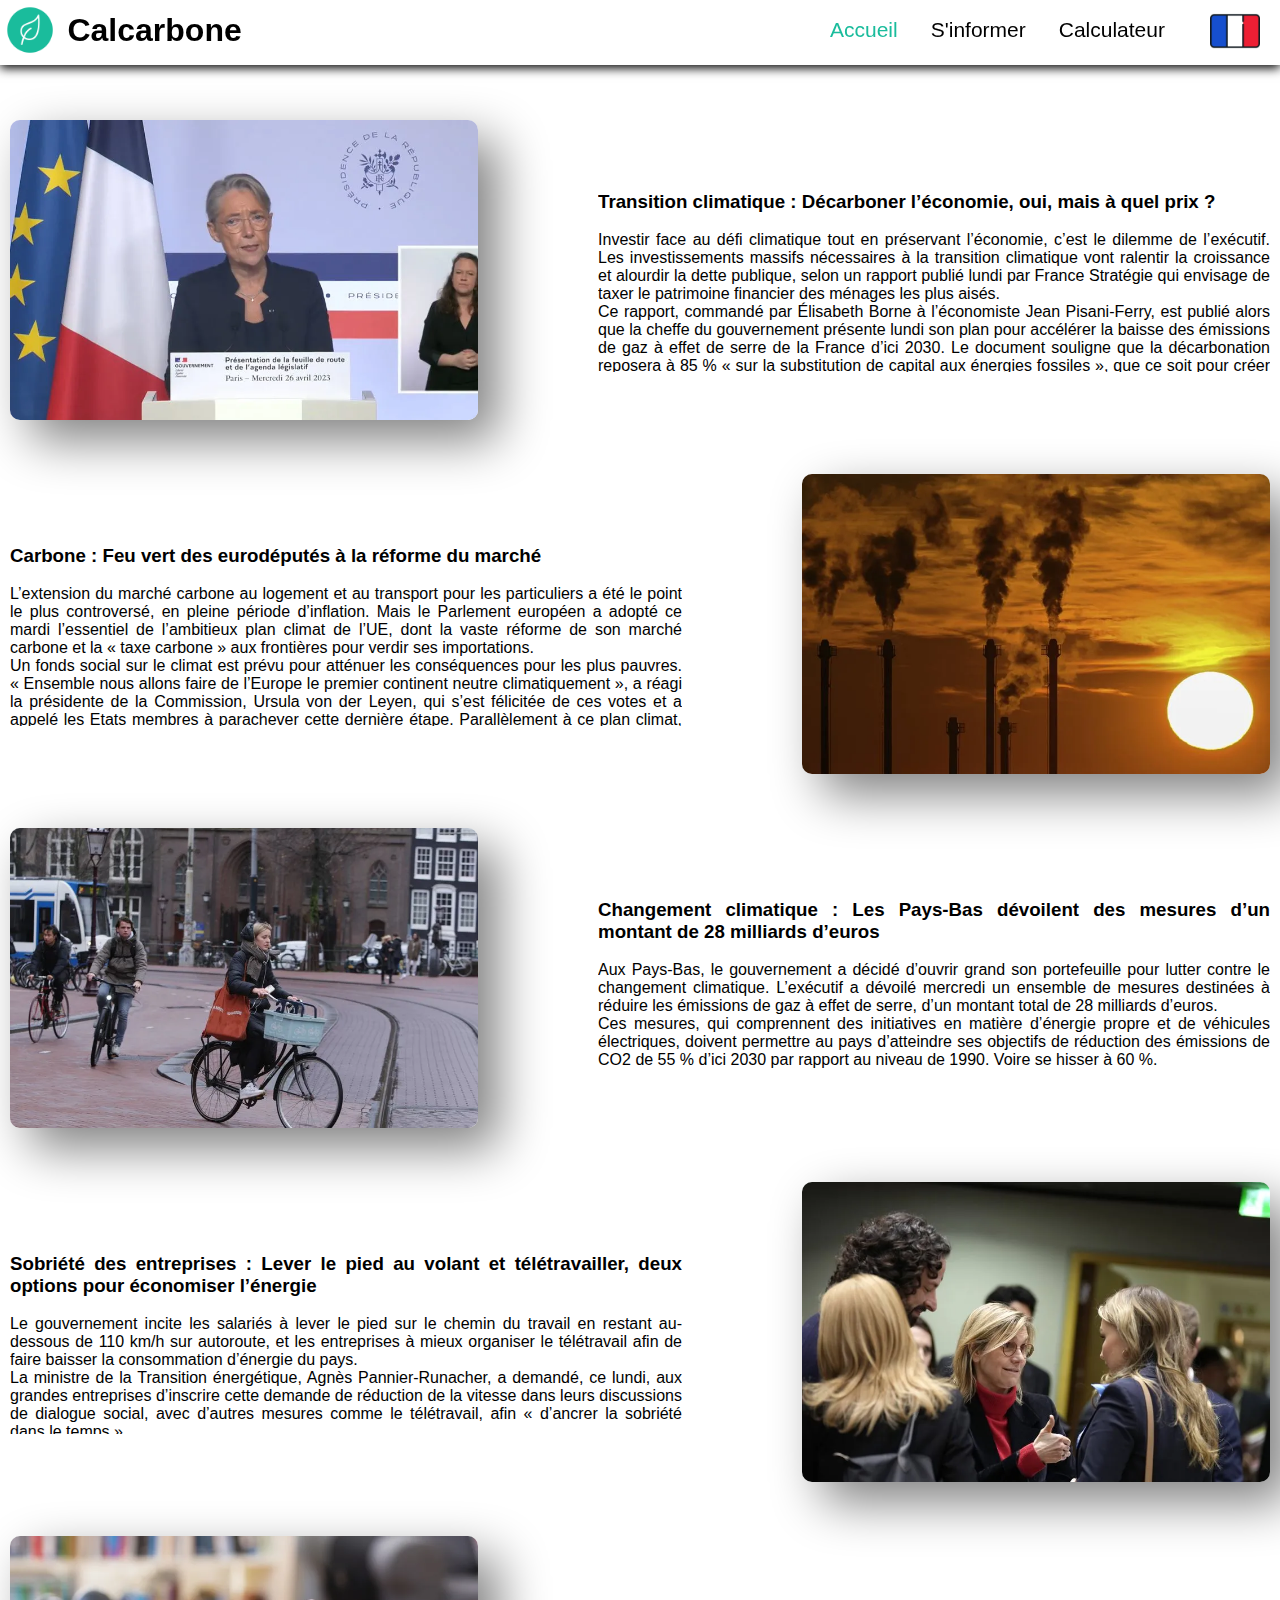
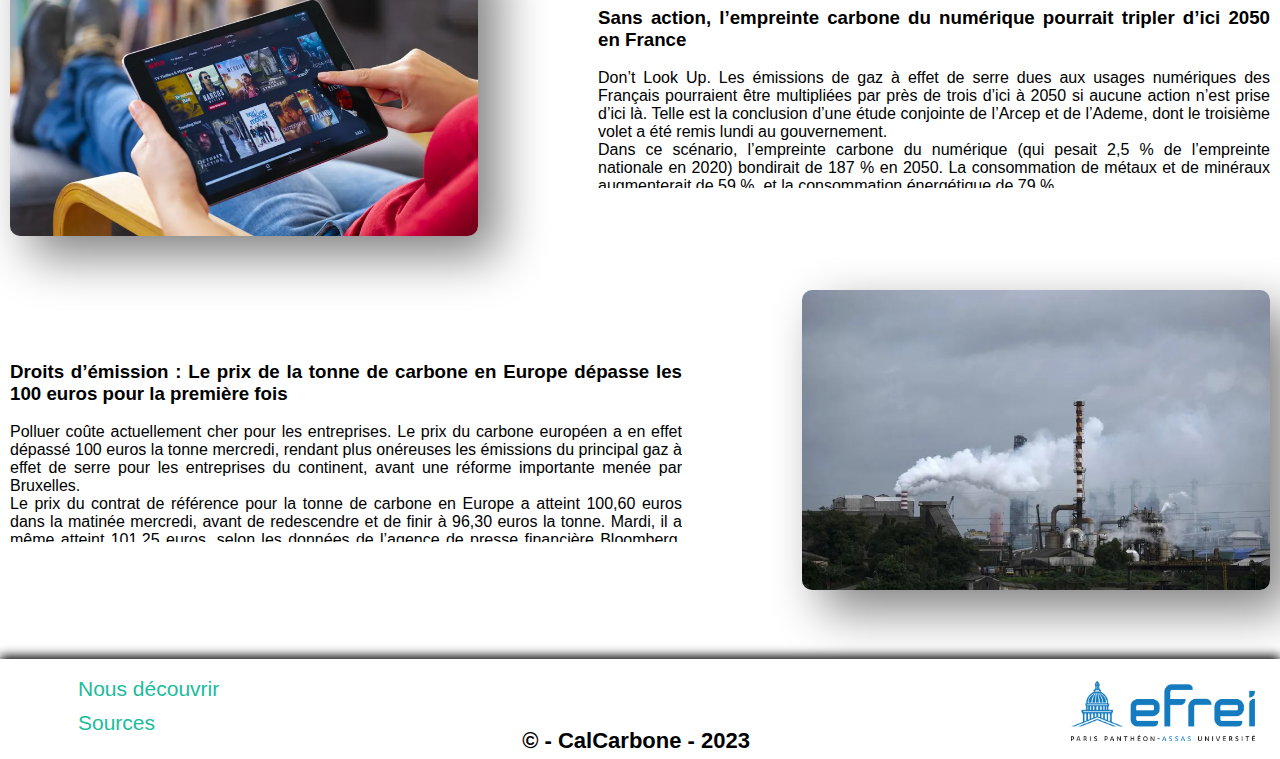
<file: index.html>
<!DOCTYPE html>
<html lang="fr">
<head>
    <meta charset="UTF-8">
    <title>Index - redirection</title>
    <script>
        document.location.href="HTML/accueil.html"
    </script>
</head>
<body>
</body>
</html>
</file>
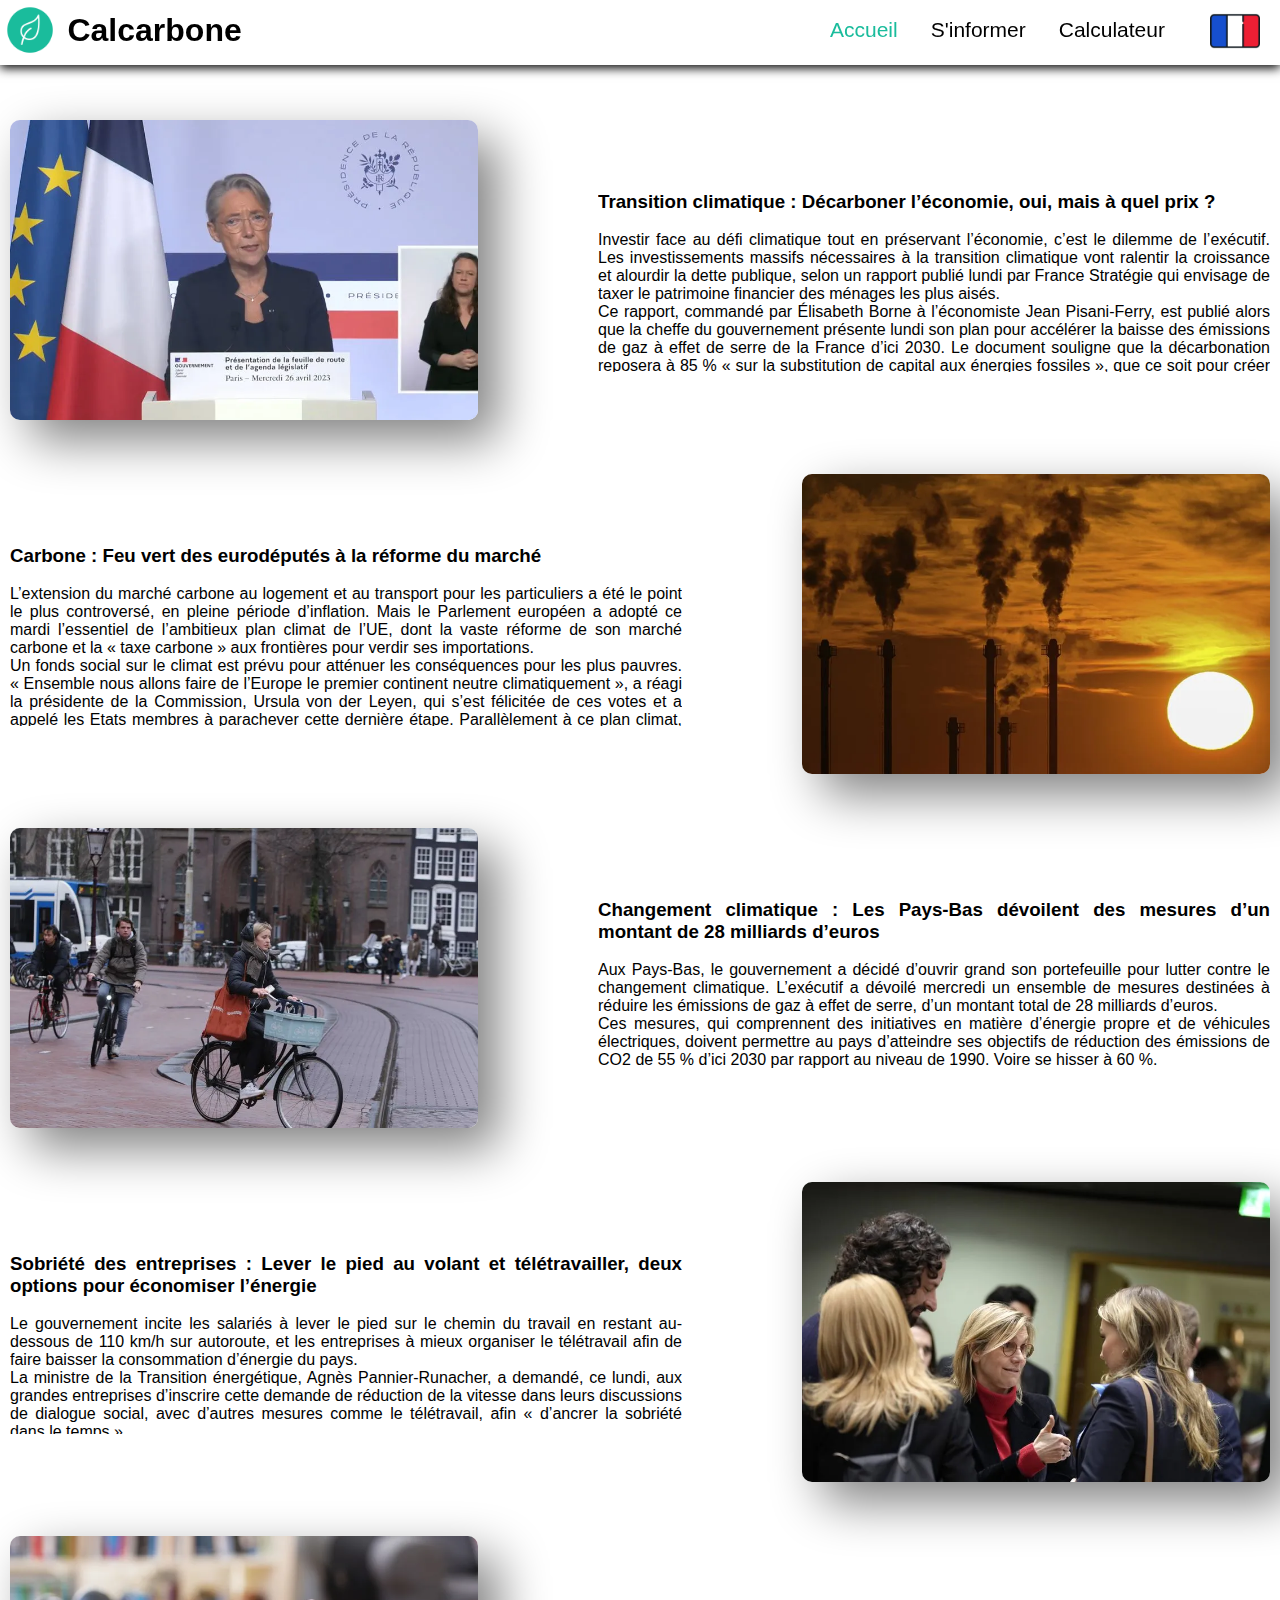
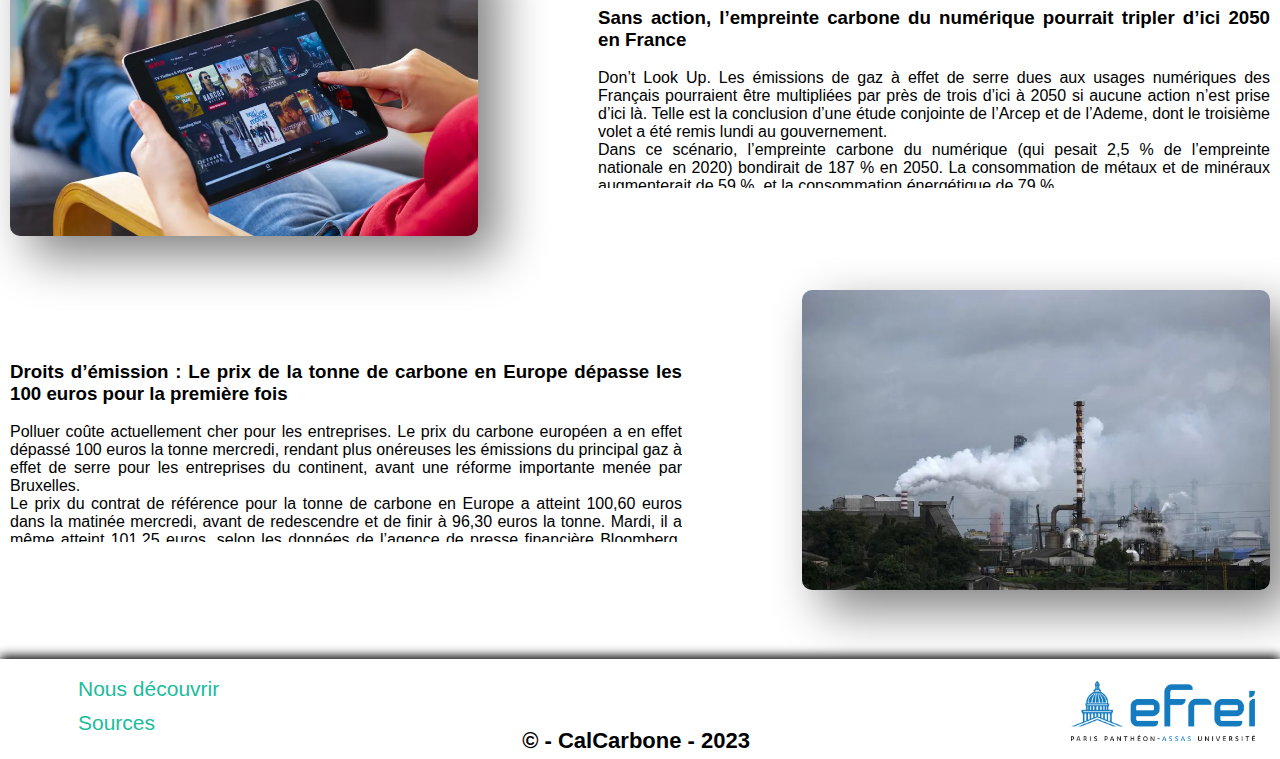
<file: HTML/accueil.html>
<!DOCTYPE html>
<html lang="fr">
<head>
    <meta charset="UTF-8">
    <meta name="viewport" content="width=device-width, initial-scale=1.0">
    <link rel="stylesheet" href="../CSS/style.css">
    <link href="https://fonts.cdnfonts.com/css/itim" rel="stylesheet">
    <title>Calcarbone - Accueil</title>
</head>
<body>
    <header>
        <div id="Logo-Comp">
            <img src="../Sources/Logos/feuille_logo.png" width="50" height="50" alt="">
            <h1 class="Logo">Calcarbone</h1>
        </div>
        <div id="Menu_langue">
            <nav class="navi_haut">
            <ul>
                <li><a href="./accueil.html" id="EnCours">Accueil</a></li>
                <li><a href="./informations.html">S'informer</a></li>
                <li><a href="./calculateur.html">Calculateur</a></li>
            </ul>
            </nav>
            <div class="Phone-Menu">
                <select name="navMenu" id="navMenu">
                    <option value="accueil" onclick="window.location.href='./accueil.html'">Accueil</option>
                    <option value="accueil" onclick="window.location.href='./informations.html'">S'informer</option>
                    <option selected="selected" value="accueil" onclick="window.location.href='./calculateur.html'">Calculateur</option>
                </select>
            </div>
            <img class="langue" src="../Sources/Logos/france.png"  alt="Langage">
        </div>
    </header>
    <section class="sectionNews">
        <a href="https://www.20minutes.fr/planete/4037863-20230522-transition-climatique-decarboner-economie-oui-prix">
            <img src="../Sources/Articles/IMG_Act1.png" alt="Actualité 1">
        </a>
        <div class="text-left">
            <h3>Transition climatique : Décarboner l’économie, oui, mais à quel prix ?</h3>
            <p> Investir face au défi climatique tout en préservant l’économie, c’est le dilemme de l’exécutif. Les investissements massifs nécessaires à la transition climatique vont ralentir la croissance et alourdir la dette publique, selon un rapport publié lundi par France Stratégie qui envisage de taxer le patrimoine financier des ménages les plus aisés.<br>
                Ce rapport, commandé par Élisabeth Borne à l’économiste Jean Pisani-Ferry, est publié alors que la cheffe du gouvernement présente lundi son plan pour accélérer la baisse des émissions de gaz à effet de serre de la France d’ici 2030. Le document souligne que la décarbonation reposera à 85 % « sur la substitution de capital aux énergies fossiles », que ce soit pour créer des réseaux de bornes de recharge, isoler les bâtiments ou construire de nouvelles centrales nucléaires, et seulement à environ 15 % sur des efforts de sobriété, comme baisser la température des pièces chauffées ou se déplacer moins.</p>
        </div>
    </section>
    <section class="sectionNews">
        <div class="text-right">
            <h3>Carbone : Feu vert des eurodéputés à la réforme du marché</h3>
            <p> L’extension du marché carbone au logement et au transport pour les particuliers a été le point le plus controversé, en pleine période d’inflation. Mais le Parlement européen a adopté ce mardi l’essentiel de l’ambitieux plan climat de l’UE, dont la vaste réforme de son marché carbone et la « taxe carbone » aux frontières pour verdir ses importations.<br>
                Un fonds social sur le climat est prévu pour atténuer les conséquences pour les plus pauvres. « Ensemble nous allons faire de l’Europe le premier continent neutre climatiquement », a réagi la présidente de la Commission, Ursula von der Leyen, qui s’est félicitée de ces votes et a appelé les Etats membres à parachever cette dernière étape. Parallèlement à ce plan climat, les Vingt-Sept préparent des législations pour doper la compétitivité de leurs industries vertes face au plan américain de subventions massives et aux investissements colossaux de la Chine dans le secteur.
            </p>
        </div>
        <a href="https://www.20minutes.fr/planete/4033201-20230418-climat-feu-vert-eurodeputes-reforme-marche-carbone">
            <img src="../Sources/Articles/IMG_Act2.png" alt="Actualité 2">
        </a>
    </section>
    <section class="sectionNews">
        <a href="https://www.20minutes.fr/planete/4037863-20230522-transition-climatique-decarboner-economie-oui-prix">
            <img src="../Sources/Articles/IMG_Act3.png" alt="Actualité 3">
        </a>
        <div class="text-left">
            <h3>Changement climatique : Les Pays-Bas dévoilent des mesures d’un montant de 28 milliards d’euros</h3>
            <p>
                Aux Pays-Bas, le gouvernement a décidé d’ouvrir grand son portefeuille pour lutter contre le changement climatique. L’exécutif a dévoilé mercredi un ensemble de mesures destinées à réduire les émissions de gaz à effet de serre, d’un montant total de 28 milliards d’euros.<br>
                Ces mesures, qui comprennent des initiatives en matière d’énergie propre et de véhicules électriques, doivent permettre au pays d’atteindre ses objectifs de réduction des émissions de CO2 de 55 % d’ici 2030 par rapport au niveau de 1990. Voire se hisser à 60 %.
            </p>
        </div>
    </section>
    <section class="sectionNews">
        <div class="text-right">
            <h3>Sobriété des entreprises : Lever le pied au volant et télétravailler, deux options pour économiser l’énergie</h3>
            <p>
                Le gouvernement incite les salariés à lever le pied sur le chemin du travail en restant au-dessous de 110 km/h sur autoroute, et les entreprises à mieux organiser le télétravail afin de faire baisser la consommation d’énergie du pays.<br>
                La ministre de la Transition énergétique, Agnès Pannier-Runacher, a demandé, ce lundi, aux grandes entreprises d’inscrire cette demande de réduction de la vitesse dans leurs discussions de dialogue social, avec d’autres mesures comme le télétravail, afin « d’ancrer la sobriété dans le temps ».
            </p>
        </div>
        <a href="https://www.20minutes.fr/planete/4030942-20230403-sobriete-entreprises-lever-pied-volant-teletravailler-deux-options-economiser-energie">
            <img src="../Sources/Articles/IMG_Act4.png" alt="Actualité 4">
        </a>
    </section>
    <section class="sectionNews">
        <a href="https://www.20minutes.fr/planete/environnement/4026677-20230306-action-empreinte-carbone-numerique-pourrait-tripler-2050-france">
            <img src="../Sources/Articles/IMG_Act5.png" alt="Actualité 5">
        </a>
        <div class="text-left">
            <h3>Sans action, l’empreinte carbone du numérique pourrait tripler d’ici 2050 en France</h3>
            <p>
                Don’t Look Up. Les émissions de gaz à effet de serre dues aux usages numériques des Français pourraient être multipliées par près de trois d’ici à 2050 si aucune action n’est prise d’ici là. Telle est la conclusion d’une étude conjointe de l’Arcep et de l’Ademe, dont le troisième volet a été remis lundi au gouvernement.<br>
                Dans ce scénario, l’empreinte carbone du numérique (qui pesait 2,5 % de l’empreinte nationale en 2020) bondirait de 187 % en 2050. La consommation de métaux et de minéraux augmenterait de 59 %, et la consommation énergétique de 79 %.<br>
                La croissance attendue des usages demanderait aussi la création de nouveaux centres de données qui représenteraient à cette échéance 22 % des émissions.
            </p>
        </div>
        
    </section>
    <section class="sectionNews">
        <div class="text-right">
            <h3>Droits d’émission : Le prix de la tonne de carbone en Europe dépasse les 100 euros pour la première fois</h3>
            <p> 
                Polluer coûte actuellement cher pour les entreprises. Le prix du carbone européen a en effet dépassé 100 euros la tonne mercredi, rendant plus onéreuses les émissions du principal gaz à effet de serre pour les entreprises du continent, avant une réforme importante menée par Bruxelles.<br>
                Le prix du contrat de référence pour la tonne de carbone en Europe a atteint 100,60 euros dans la matinée mercredi, avant de redescendre et de finir à 96,30 euros la tonne. Mardi, il a même atteint 101,25 euros, selon les données de l’agence de presse financière Bloomberg. C’est la première fois que ce contrat de référence, équivalant à un droit à polluer pour les entreprises en Europe, dépasse les 100 euros depuis la création du marché en 2005.
            </p>
        </div>
        <a href="">
            <img src="../Sources/Articles/IMG_Act6.png" alt="Actualité 6">
        </a>
    </section>
    <footer>
        <nav class="navi_bas">
            <ul>
                <li><a href="./nousDécouvrir.html">Nous découvrir</a></li>
                <li><a href="./sources.html">Sources</a></li>
            </ul>
        </nav>
        <div class="copyright">
            <p>© - CalCarbone - 2023</p>
        </div>
        <img class="logo_efrei" src="../Sources/Logos/Logo_Efrei.png" alt="Efrei Paris">
    </footer>
</body>
</html>
</file>
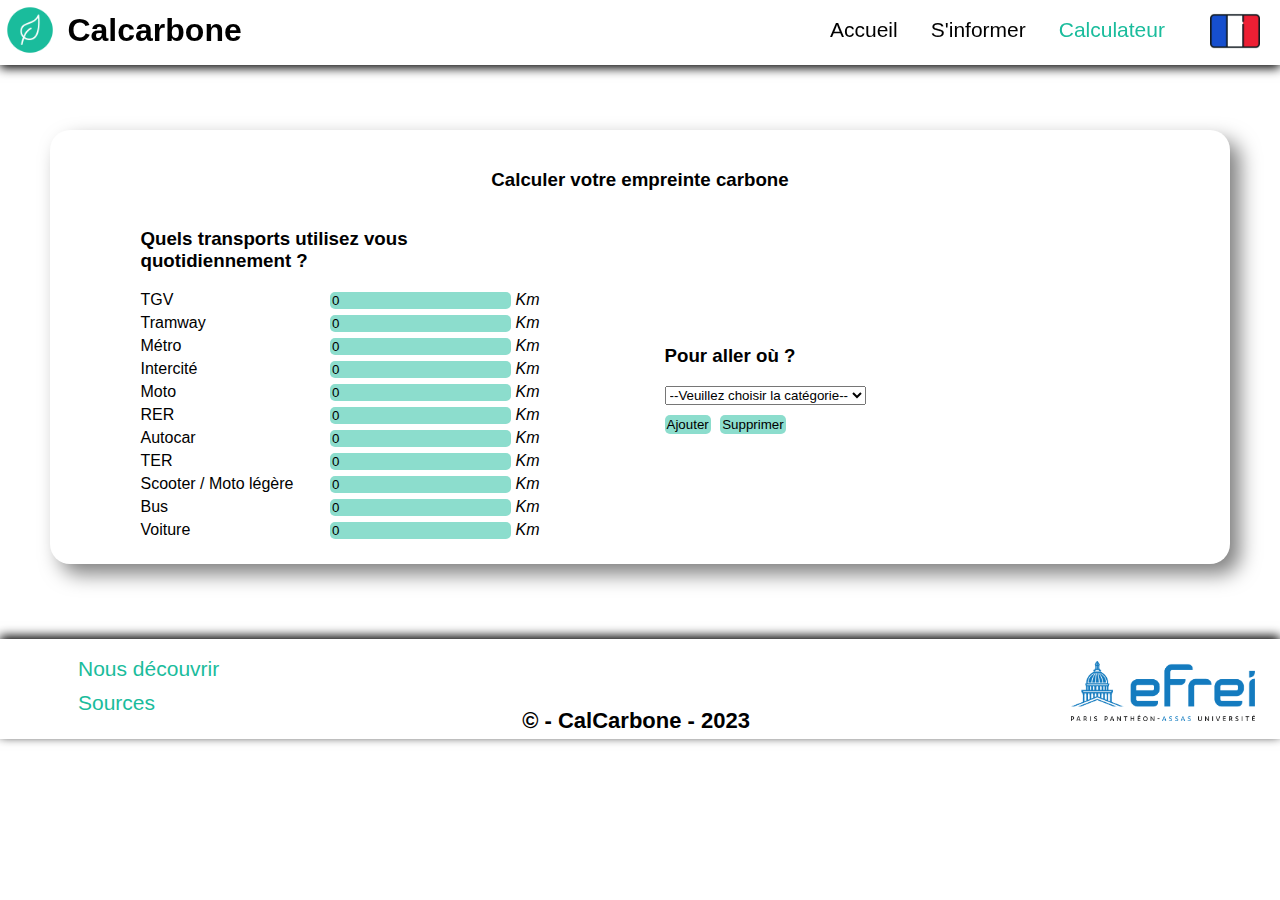
<file: HTML/calculateur.html>
<!DOCTYPE html>
<html lang="fr">
<head>
    <meta charset="UTF-8">
    <meta name="viewport" content="width=device-width, initial-scale=1.0">
    <link rel="stylesheet" href="../CSS/style.css">
    <link href="https://fonts.cdnfonts.com/css/itim" rel="stylesheet">
    <title>CalCarbone - Calculateur</title>
    <script src="../JS/script.js"></script>
</head>
<body>
    <header>
        <div id="Logo-Comp">
            <img src="../Sources/Logos/feuille_logo.png" width="50" height="50" alt="">
            <h1 class="Logo">Calcarbone</h1>
        </div>
        <div id="Menu_langue">
            <nav class="navi_haut">
            <ul>
                <li><a href="./accueil.html">Accueil</a></li>
                <li><a href="./informations.html">S'informer</a></li>
                <li><a href="./calculateur.html" id="EnCours">Calculateur</a></li>
            </ul>
            </nav>
            <div class="Phone-Menu">
                <select name="navMenu" id="navMenu">
                    <option value="accueil" onclick="window.location.href='./accueil.html'">Accueil</option>
                    <option value="accueil" onclick="window.location.href='./informations.html'">S'informer</option>
                    <option selected="selected" value="accueil" onclick="window.location.href='./calculateur.html'">Calculateur</option>
                </select>
            </div>
            <img class="langue" src="../Sources/Logos/france.png" alt="Langage">
        </div>
    </header>

    

    <section class="calculateur">
        <h3 class="calc-title">Calculer votre empreinte carbone</h3>
        <div>
            <form method="post" name="Calculate" action="#" class="calc-forms" id="Calculate" onsubmit="return false">
                <div class="calc-informations">
                    <h3>Quels transports utilisez vous quotidiennement ?</h3>
                    
                    <div class="calc-line">
                        <label for="tgv">TGV</label>
                        <div>
                            <input type="number" id="tgv" name="tgv" min="0" value="0">
                            <i>Km</i>
                        </div>
                    </div>
                    <div class="calc-line">
                        <label for="tram">Tramway</label>
                        <div>
                            <input type="number" id="tram" name="tram" min="0" value="0">
                            <i>Km</i>
                        </div>
                    </div>
                    <div class="calc-line">
                        <label for="metro">Métro</label>
                        <div>
                            <input type="number" id="metro" name="metro" min="0" value="0">
                            <i>Km</i>
                        </div>
                    </div>
                    <div class="calc-line"> 
                        <label for="intercite">Intercité</label>
                        <div>
                            <input type="number" id="intercite" name="intercite" min="0" value="0">
                            <i>Km</i>
                        </div>
                    </div>
                    <div class="calc-line">    
                        <label for="moto">Moto</label>
                        <div>
                            <input type="number" id="moto" name="moto" min="0" value="0">
                            <i>Km</i>
                        </div>
                    </div>
                    <div class="calc-line">
                        <label for="rer">RER</label>
                        <div>
                            <input type="number" id="rer" name="rer" min="0" value="0">
                            <i>Km</i>
                        </div>
                    </div>
                    <div class="calc-line">
                        <label for="autocar">Autocar</label>
                        <div>
                            <input type="number" id="autocar" name="autocar" min="0" value="0">
                            <i>Km</i>
                        </div>
                    </div>
                    <div class="calc-line">
                        <label for="ter">TER</label>
                        <div>
                            <input type="number" id="ter" name="ter" min="0" value="0">
                            <i>Km</i>
                        </div>
                    </div>
                    <div class="calc-line">
                        <label for="scooter">Scooter / Moto légère</label>
                        <div>
                            <input type="number" id="scooter" name="scooter" min="0" value="0">
                            <i>Km</i>
                        </div>
                    </div>
                    <div class="calc-line">
                        <label for="bus">Bus</label>
                        <div>
                            <input type="number" id="bus" name="bus" min="0" value="0">
                            <i>Km</i>
                        </div>
                        
                    </div>
                    <div class="calc-line">
                        <label for="voiture">Voiture</label>
                        <div>
                            <input type="number" id="voiture" name="voiture" min="0" value="0">
                            <i>Km</i>
                        </div>
                    </div>
                </div>
                <div class="calc-submit">
                    <div class="calc-submitCard">
                        <h3>Pour aller où ?</h3>
                        <div class="calc-options">
                            <select name="trajet">
                                <option selected="selected" disabled value="">--Veuillez choisir la catégorie--</option>
                                <option value="Maison" onclick="discover(false)">Maison</option>
                                <option value="Travail" onclick="discover(false)">Travail</option>
                                <option value="Vacance" onclick="discover(false)">Vacance</option>
                                <option value="Autre" onclick="discover(true)">Autre</option>
                            </select>
                            <input type="text" class="calc-destinationAutre" name="NameAutre" placeholder="Type de trajet">
                        </div>
                        <div>
                            <input class="btn" type="submit" value="Ajouter" onclick="generer()">
                            <input class="btn" type="reset" value="Supprimer" onclick="supprimer()">
                        </div>
                    </div>
                </div>
            </form>
        </div>
    </section>
    <main id="Card">
    </main>
    <footer>
        <nav class="navi_bas">
            <ul>
                <li><a href="./nousDécouvrir.html">Nous découvrir</a></li>
                <li><a href="./sources.html">Sources</a></li>
            </ul>
        </nav>
        <div class="copyright">
            <p>© - CalCarbone - 2023</p>
        </div>
        <img class="logo_efrei" src="../Sources/Logos/Logo_Efrei.png"  alt="Efrei Paris">
    </footer>
</body>
</html>
</file>
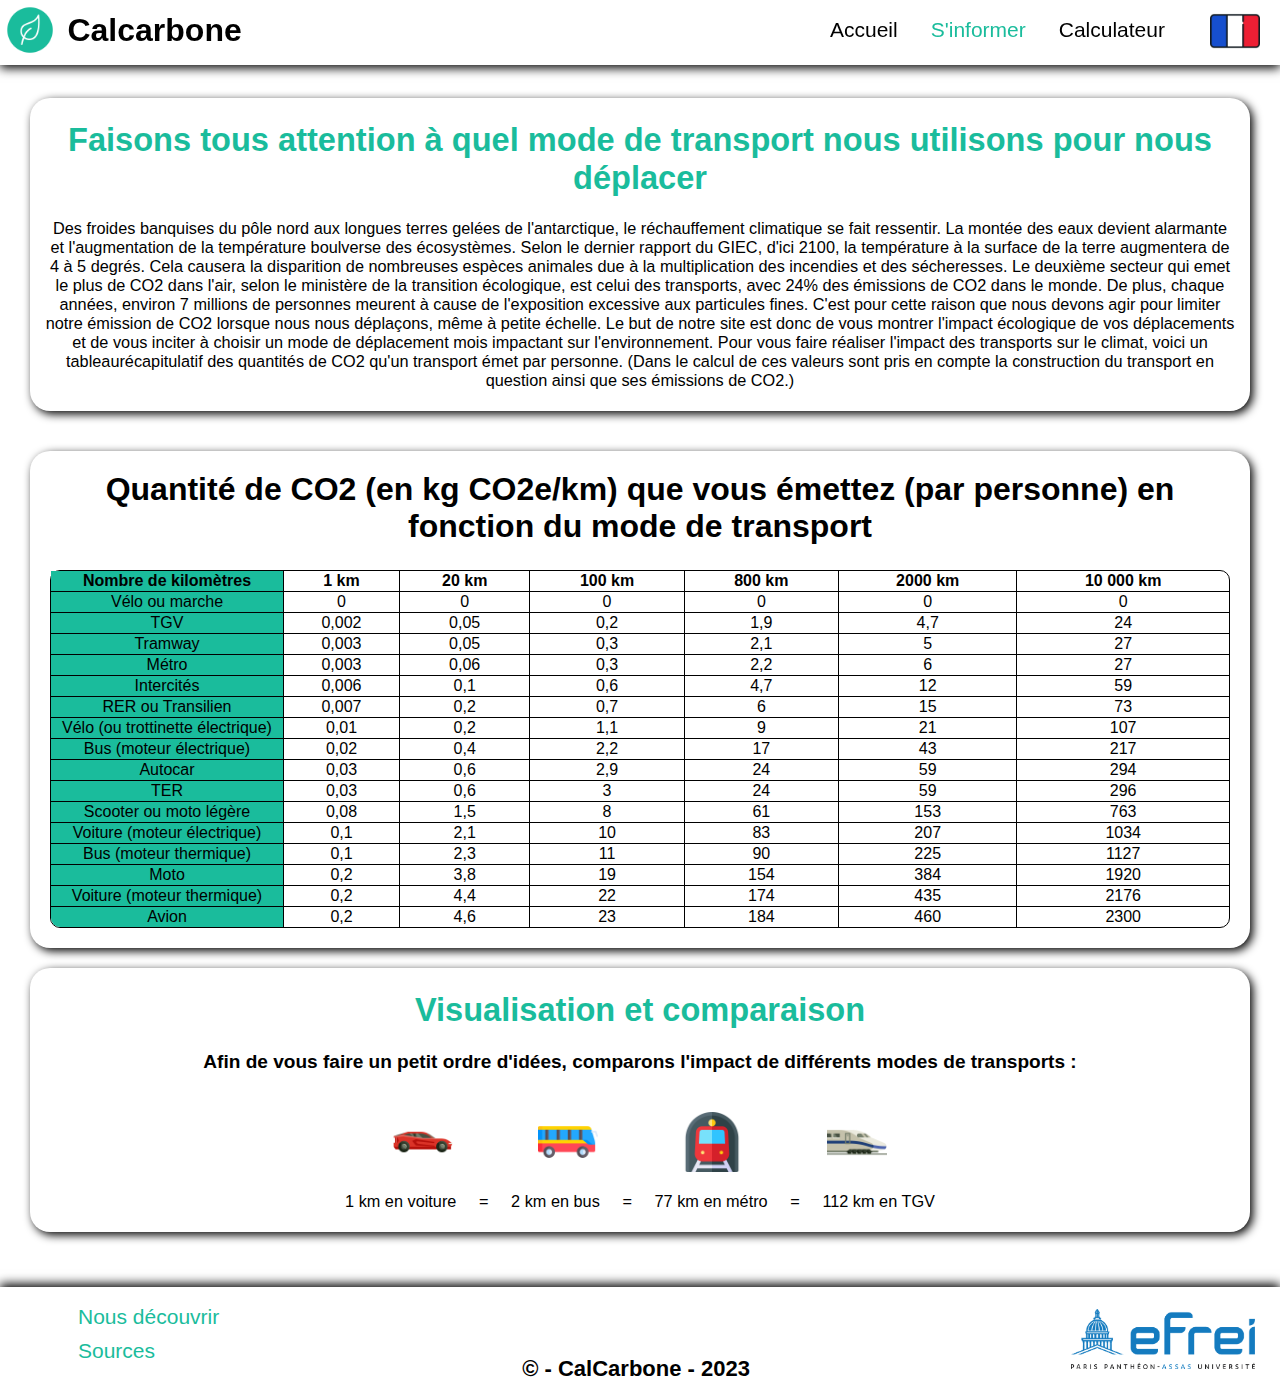
<file: HTML/informations.html>
<!DOCTYPE html>
<html lang="fr">
    <head>
        <meta charset="UTF-8">
        <meta name="viewport" content="width=device-width, initial-scale=1.0">
        <link rel= "stylesheet" href="../CSS/style.css">
        <link href="https://fonts.cdnfonts.com/css/itim" rel="stylesheet">
        <title>Calcarbone - Informations</title>
    </head>
    <body>
        <header>
            <div id="Logo-Comp">
                <img src="../Sources/Logos/feuille_logo.png" width="50" height="50" alt="">
                <h1 class="Logo">Calcarbone</h1>
            </div>
            <div id="Menu_langue">
                <nav class="navi_haut">
                <ul>
                    <li><a href="./accueil.html">Accueil</a></li>
                    <li><a href="./informations.html" id="EnCours">S'informer</a></li>
                    <li><a href="./calculateur.html">Calculateur</a></li>
                </ul>
                </nav>
                <div class="Phone-Menu">
                    <select name="navMenu" id="navMenu">
                        <option value="accueil" onclick="window.location.href='./accueil.html'">Accueil</option>
                        <option value="accueil" onclick="window.location.href='./informations.html'">S'informer</option>
                        <option selected="selected" value="accueil" onclick="window.location.href='./calculateur.html'">Calculateur</option>
                    </select>
                </div>
                <img class="langue" src="../Sources/Logos/france.png" alt="">
            </div>
        </header>
        <section class="intro">
            <h1>Faisons tous attention à quel mode de transport nous utilisons pour nous déplacer</h1>
            <p>
                Des froides banquises du pôle nord aux longues terres gelées de l'antarctique, le réchauffement climatique se fait ressentir. La montée des eaux devient alarmante et l'augmentation de la température
                boulverse des écosystèmes. Selon le dernier rapport du GIEC, d'ici 2100, la température à la surface de la terre augmentera de 4 à 5 degrés. Cela causera la disparition de nombreuses espèces animales 
                due à la multiplication des incendies et des sécheresses. Le deuxième secteur qui emet le plus de CO2 dans l'air, selon le ministère de la transition écologique, est celui des transports, avec 24%
                des émissions de CO2 dans le monde. De plus, chaque années, environ 7 millions de personnes meurent à cause de l'exposition excessive aux particules fines. C'est pour cette raison que nous devons
                agir pour limiter notre émission de CO2 lorsque nous nous déplaçons, même à petite échelle. Le but de notre site est donc de vous montrer l'impact écologique de vos déplacements et de vous inciter
                à choisir un mode de déplacement mois impactant sur l'environnement. Pour vous faire réaliser l'impact des transports sur le climat, voici un tableaurécapitulatif des quantités de CO2 qu'un transport 
                émet par personne. (Dans le calcul de ces valeurs sont pris en compte la construction du transport en question ainsi que ses émissions de CO2.)
            </p>
        </section>
        <section class="tableau">
            <table>
                <caption><h1>Quantité de CO2 (en kg CO2e/km) que vous émettez (par personne) en fonction du mode de transport</h1></caption>
                <thead>
                    <tr class="ligne">
                        <th class="col1">Nombre de kilomètres</th>
                        <th>1 km</th>
                        <th>20 km</th>
                        <th>100 km</th>
                        <th>800 km</th>
                        <th>2000 km</th>
                        <th>10 000 km</th>
                    </tr>
                </thead>
                <tbody>
                    <tr class="ligne">
                        <td class="col1">Vélo ou marche</td>
                        <td>0</td>
                        <td>0</td>
                        <td>0</td>
                        <td>0</td>
                        <td>0</td>
                        <td>0</td>
                    </tr>
                    <tr class="ligne">
                        <td class="col1">TGV</td>
                        <td>0,002</td>
                        <td>0,05</td>
                        <td>0,2</td>
                        <td>1,9</td>
                        <td>4,7</td>
                        <td>24</td>
                    </tr>
                    <tr class="ligne">
                        <td class="col1">Tramway</td>
                        <td>0,003</td>
                        <td>0,05</td>
                        <td>0,3</td>
                        <td>2,1</td>
                        <td>5</td>
                        <td>27</td>
                    </tr>
                    <tr class="ligne">
                        <td class="col1">Métro</td>
                        <td>0,003</td>
                        <td>0,06</td>
                        <td>0,3</td>
                        <td>2,2</td>
                        <td>6</td>
                        <td>27</td>
                    </tr>
                    <tr class="ligne">
                        <td class="col1">Intercités</td>
                        <td>0,006</td>
                        <td>0,1</td>
                        <td>0,6</td>
                        <td>4,7</td>
                        <td>12</td>
                        <td>59</td>
                    </tr>
                    <tr class="ligne">
                        <td class="col1">RER ou Transilien</td>
                        <td>0,007</td>
                        <td>0,2</td>
                        <td>0,7</td>
                        <td>6</td>
                        <td>15</td>
                        <td>73</td>
                    </tr>
                    <tr class="ligne">
                        <td class="col1">Vélo (ou trottinette électrique)</td>
                        <td>0,01</td>
                        <td>0,2</td>
                        <td>1,1</td>
                        <td>9</td>
                        <td>21</td>
                        <td>107</td>
                    </tr>
                    <tr class="ligne">
                        <td class="col1">Bus (moteur électrique)</td>
                        <td>0,02</td>
                        <td>0,4</td>
                        <td>2,2</td>
                        <td>17</td>
                        <td>43</td>
                        <td>217</td>
                    </tr>
                    <tr class="ligne">
                        <td class="col1">Autocar</td>
                        <td>0,03</td>
                        <td>0,6</td>
                        <td>2,9</td>
                        <td>24</td>
                        <td>59</td>
                        <td>294</td>
                    </tr>
                    <tr class="ligne">
                        <td class="col1">TER</td>
                        <td>0,03</td>
                        <td>0,6</td>
                        <td>3</td>
                        <td>24</td>
                        <td>59</td>
                        <td>296</td>
                    </tr>
                    <tr class="ligne">
                        <td class="col1">Scooter ou moto légère</td>
                        <td>0,08</td>
                        <td>1,5</td>
                        <td>8</td>
                        <td>61</td>
                        <td>153</td>
                        <td>763</td>
                    </tr>
                    <tr class="ligne">
                        <td class="col1">Voiture (moteur électrique)</td>
                        <td>0,1</td>
                        <td>2,1</td>
                        <td>10</td>
                        <td>83</td>
                        <td>207</td>
                        <td>1034</td>
                    </tr>
                    <tr class="ligne">
                        <td class="col1">Bus (moteur thermique)</td>
                        <td>0,1</td>
                        <td>2,3</td>
                        <td>11</td>
                        <td>90</td>
                        <td>225</td>
                        <td>1127</td>
                    </tr>
                    <tr class="ligne">
                        <td class="col1">Moto</td>
                        <td>0,2</td>
                        <td>3,8</td>
                        <td>19</td>
                        <td>154</td>
                        <td>384</td>
                        <td>1920</td>
                    </tr>
                    <tr class="ligne">
                        <td class="col1">Voiture (moteur thermique)</td>
                        <td>0,2</td>
                        <td>4,4</td>
                        <td>22</td>
                        <td>174</td>
                        <td>435</td>
                        <td>2176</td>
                    </tr>
                    <tr class="ligne">
                        <td class="col1">Avion</td>
                        <td>0,2</td>
                        <td>4,6</td>
                        <td>23</td>
                        <td>184</td>
                        <td>460</td>
                        <td>2300</td>
                    </tr>
                </tbody>
            </table>
        </section>
        <section class="fin">
            <h1>Visualisation et comparaison</h1>
            <h3>Afin de vous faire un petit ordre d'idées, comparons l'impact de différents modes de transports :</h3>
            <div>
                <img class="first_img" src="../Sources/Logos/voiture-de-sport.png" alt="">
                <img class="btwn_img" src="../Sources/Logos/bus-scolaire.png" alt="">
                <img class="btwn_img" src="../Sources/Logos/metro.png" alt="">
                <img class="last_img" src="../Sources/Logos/train.png" alt="">
            </div>
            <p>1 km en voiture     =     2 km en bus     =     77 km en métro     =     112 km en TGV</p>
        </section>
        <footer>
            <nav class="navi_bas">
                <ul>
                    <li><a href="./nousDécouvrir.html">Nous découvrir</a></li>
                    <li><a href="./sources.html">Sources</a></li>
                </ul>
            </nav>
            <div class="copyright">
                <p>© - CalCarbone - 2023</p>
            </div>
            <img class="logo_efrei" src="../Sources/Logos/Logo_Efrei.png" alt="Efrei Paris">
        </footer>
    </body>
</html>
</file>
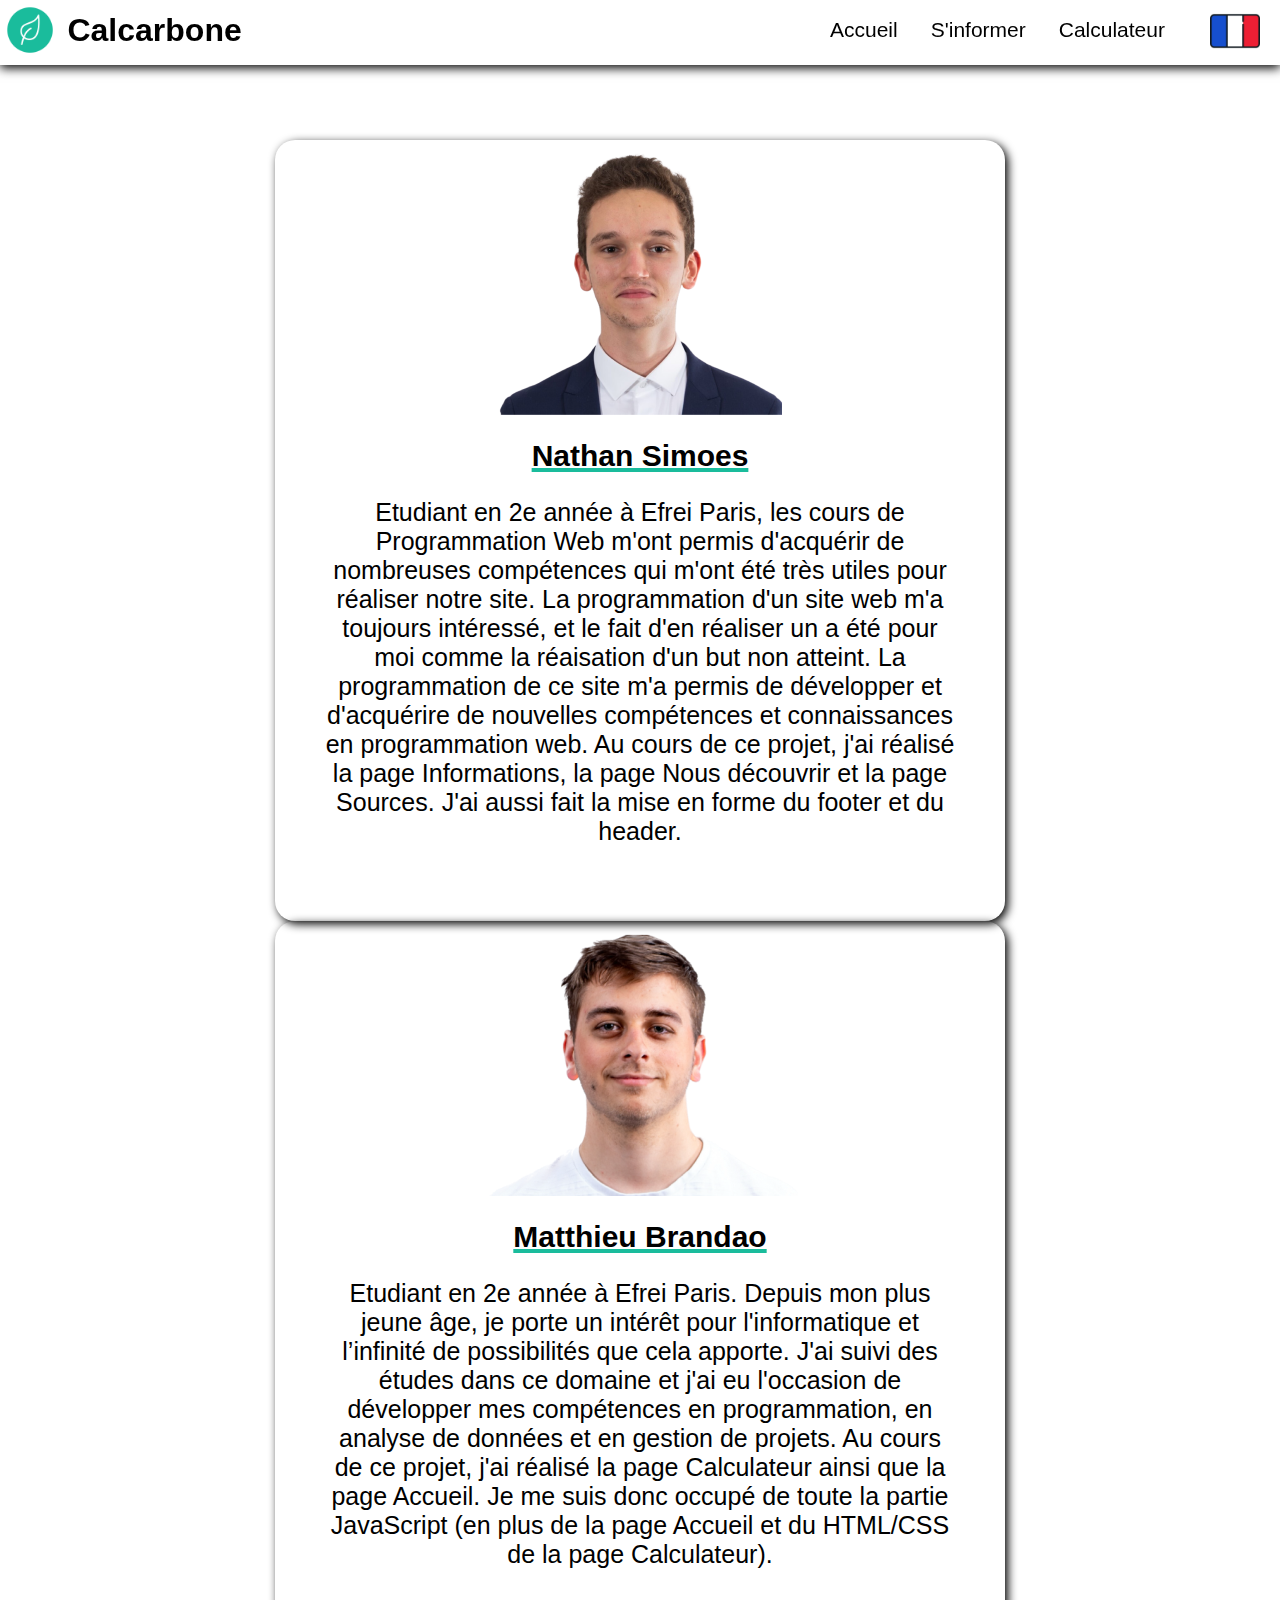
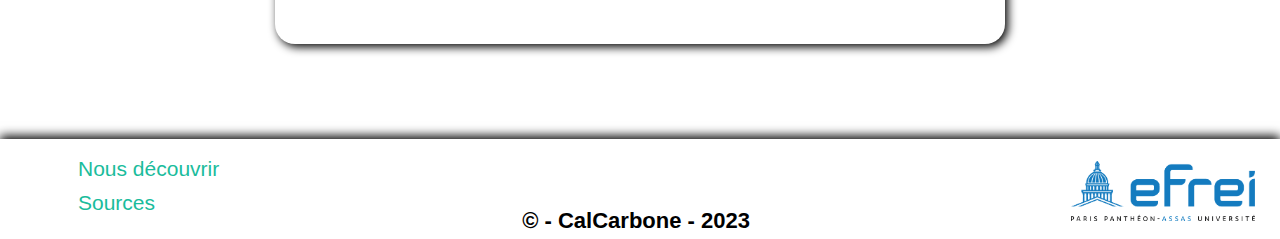
<file: HTML/nous découvrir.html>
<!DOCTYPE html>
<html lang="fr">
<head>
    <meta charset="UTF-8">
    <meta name="viewport" content="width=device-width, initial-scale=1.0">
    <link rel="stylesheet" href="../CSS/style.css">
    <link href="https://fonts.cdnfonts.com/css/itim" rel="stylesheet">
    <title>CalCarbone - En Savoir Plus</title>
</head>
<body>
    <header>
        <div id="Logo-Comp">
            <img src="../Sources/Logos/feuille_logo.png" width="50" height="50" alt="">
            <h1 class="Logo">Calcarbone</h1>
        </div>
        <div id="Menu_langue">
            <nav class="navi_haut">
            <ul>
                <li><a href="./accueil.html">Accueil</a></li>
                <li><a href="./informations.html">S'informer</a></li>
                <li><a href="./calculateur.html">Calculateur</a></li>
            </ul>
            </nav>
            <div class="Phone-Menu">
                <select name="navMenu" id="navMenu">
                    <option value="accueil" onclick="window.location.href='./accueil.html'">Accueil</option>
                    <option value="accueil" onclick="window.location.href='./informations.html'">S'informer</option>
                    <option selected="selected" value="accueil" onclick="window.location.href='./calculateur.html'">Calculateur</option>
                </select>
            </div>
            <img class="langue" src="../Sources/Logos/france.png"  alt="Langage">
        </div>
    </header>
    <section class="princip">
        <div class="gauche">
            <img src="../Sources/Têtes/Nathan.png">
            <h1>Nathan Simoes</h1>
            <p>
                Etudiant en 2e année à Efrei Paris, les cours de Programmation Web m'ont permis d'acquérir de nombreuses compétences qui m'ont été très utiles
                pour réaliser notre site. La programmation d'un site web m'a toujours intéressé, et le fait d'en réaliser un a été pour moi comme la réaisation
                d'un but non atteint. La programmation de ce site m'a permis de développer et d'acquérire de nouvelles compétences et connaissances en programmation
                web. Au cours de ce projet, j'ai réalisé la page Informations, la page Nous découvrir et la page Sources. J'ai aussi fait la mise en forme du
                footer et du header.
            </p>
        </div>
        <div class="droite">
            <img src="../Sources/Têtes/Matthieu.png">
            <h1>Matthieu Brandao</h1>
            <p>
                Etudiant en 2e année à Efrei Paris. Depuis mon plus jeune âge, je porte un intérêt pour l'informatique et l’infinité de possibilités
                que cela apporte. J'ai suivi des études dans ce domaine et j'ai eu l'occasion de développer mes compétences en programmation, en analyse
                de données et en gestion de projets. Au cours de ce projet, j'ai réalisé la page Calculateur ainsi que la page Accueil. Je me suis donc occupé
                de toute la partie JavaScript (en plus de la page Accueil et du HTML/CSS de la page Calculateur).
            </p>
        </div>
    </section>
    <footer>
        <nav class="navi_bas">
            <ul>
                <li><a href="./nous découvrir.html">Nous découvrir</a></li>
                <li><a href="./sources.html">Sources</a></li>
            </ul>
        </nav>
        <div class="copyright">
            <p>© - CalCarbone - 2023</p>
        </div>
        <img class="logo_efrei" src="../Sources/Logos/Logo_Efrei.png">
    </footer>
</body>
</html>
</file>
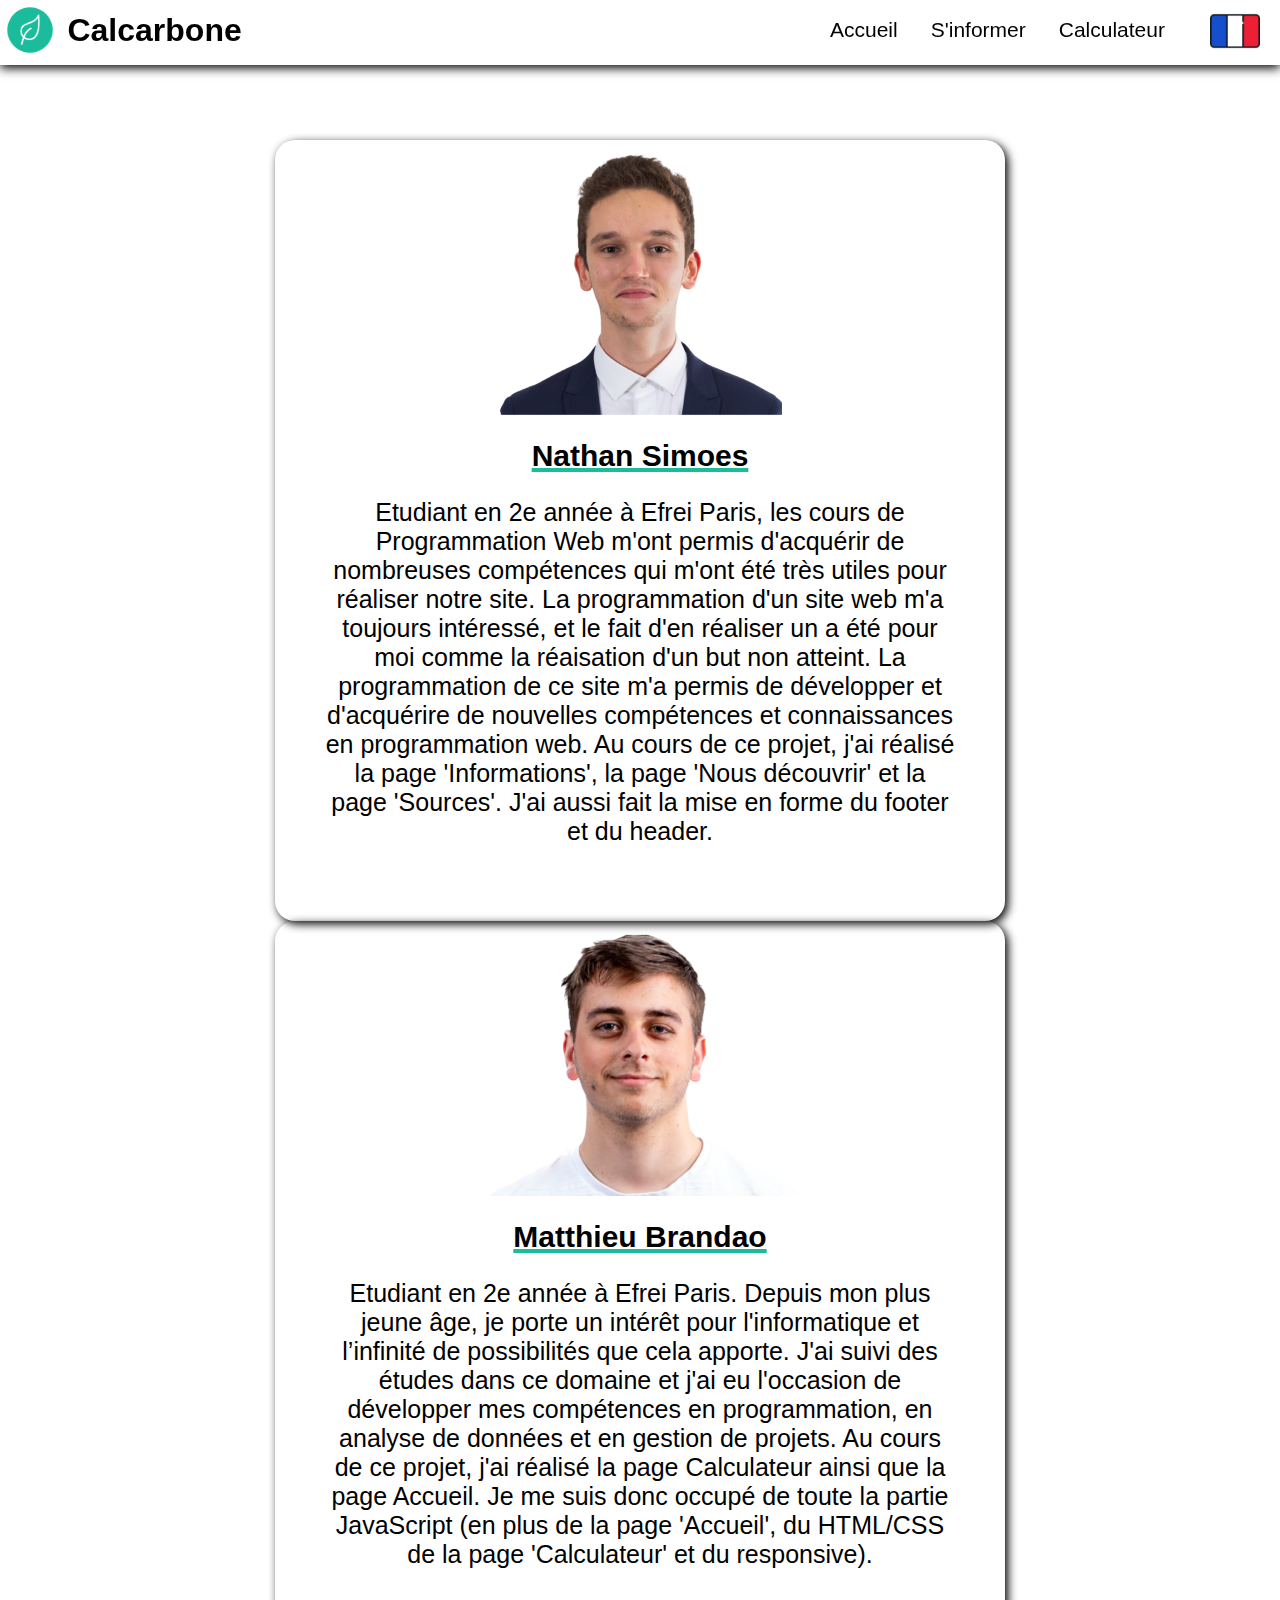
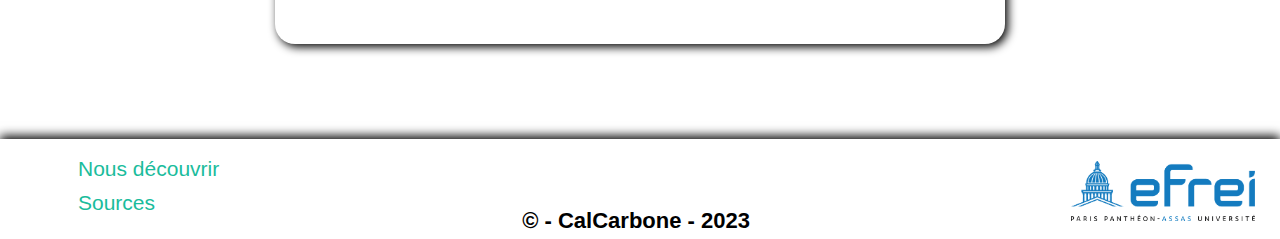
<file: HTML/nousDécouvrir.html>
<!DOCTYPE html>
<html lang="fr">
<head>
    <meta charset="UTF-8">
    <meta name="viewport" content="width=device-width, initial-scale=1.0">
    <link rel="stylesheet" href="../CSS/style.css">
    <link href="https://fonts.cdnfonts.com/css/itim" rel="stylesheet">
    <title>CalCarbone - En Savoir Plus</title>
</head>
<body>
    <header>
        <div id="Logo-Comp">
            <img src="../Sources/Logos/feuille_logo.png" width="50" height="50" alt="">
            <h1 class="Logo">Calcarbone</h1>
        </div>
        <div id="Menu_langue">
            <nav class="navi_haut">
            <ul>
                <li><a href="./accueil.html">Accueil</a></li>
                <li><a href="./informations.html">S'informer</a></li>
                <li><a href="./calculateur.html">Calculateur</a></li>
            </ul>
            </nav>
            <div class="Phone-Menu">
                <select name="navMenu" id="navMenu">
                    <option value="accueil" onclick="window.location.href='./accueil.html'">Accueil</option>
                    <option value="accueil" onclick="window.location.href='./informations.html'">S'informer</option>
                    <option selected="selected" value="accueil" onclick="window.location.href='./calculateur.html'">Calculateur</option>
                </select>
            </div>
            <img class="langue" src="../Sources/Logos/france.png"  alt="Langage">
        </div>
    </header>
    <section class="princip">
        <div class="gauche">
            <img src="../Sources/Têtes/Nathan.png" alt="">
            <h1>Nathan Simoes</h1>
            <p>
                Etudiant en 2e année à Efrei Paris, les cours de Programmation Web m'ont permis d'acquérir de nombreuses compétences qui m'ont été très utiles
                pour réaliser notre site. La programmation d'un site web m'a toujours intéressé, et le fait d'en réaliser un a été pour moi comme la réaisation
                d'un but non atteint. La programmation de ce site m'a permis de développer et d'acquérire de nouvelles compétences et connaissances en programmation
                web. Au cours de ce projet, j'ai réalisé la page 'Informations', la page 'Nous découvrir' et la page 'Sources'. J'ai aussi fait la mise en forme du
                footer et du header.
            </p>
        </div>
        <div class="droite">
            <img src="../Sources/Têtes/Matthieu.png" alt="">
            <h1>Matthieu Brandao</h1>
            <p>
                Etudiant en 2e année à Efrei Paris. Depuis mon plus jeune âge, je porte un intérêt pour l'informatique et l’infinité de possibilités
                que cela apporte. J'ai suivi des études dans ce domaine et j'ai eu l'occasion de développer mes compétences en programmation, en analyse
                de données et en gestion de projets. Au cours de ce projet, j'ai réalisé la page Calculateur ainsi que la page Accueil. Je me suis donc occupé
                de toute la partie JavaScript (en plus de la page 'Accueil', du HTML/CSS de la page 'Calculateur' et du responsive).
            </p>
        </div>
    </section>
    <footer>
        <nav class="navi_bas">
            <ul>
                <li><a href="./nousDécouvrir.html">Nous découvrir</a></li>
                <li><a href="./sources.html">Sources</a></li>
            </ul>
        </nav>
        <div class="copyright">
            <p>© - CalCarbone - 2023</p>
        </div>
        <img class="logo_efrei" src="../Sources/Logos/Logo_Efrei.png"  alt="Efrei Paris">
    </footer>
</body>
</html>
</file>
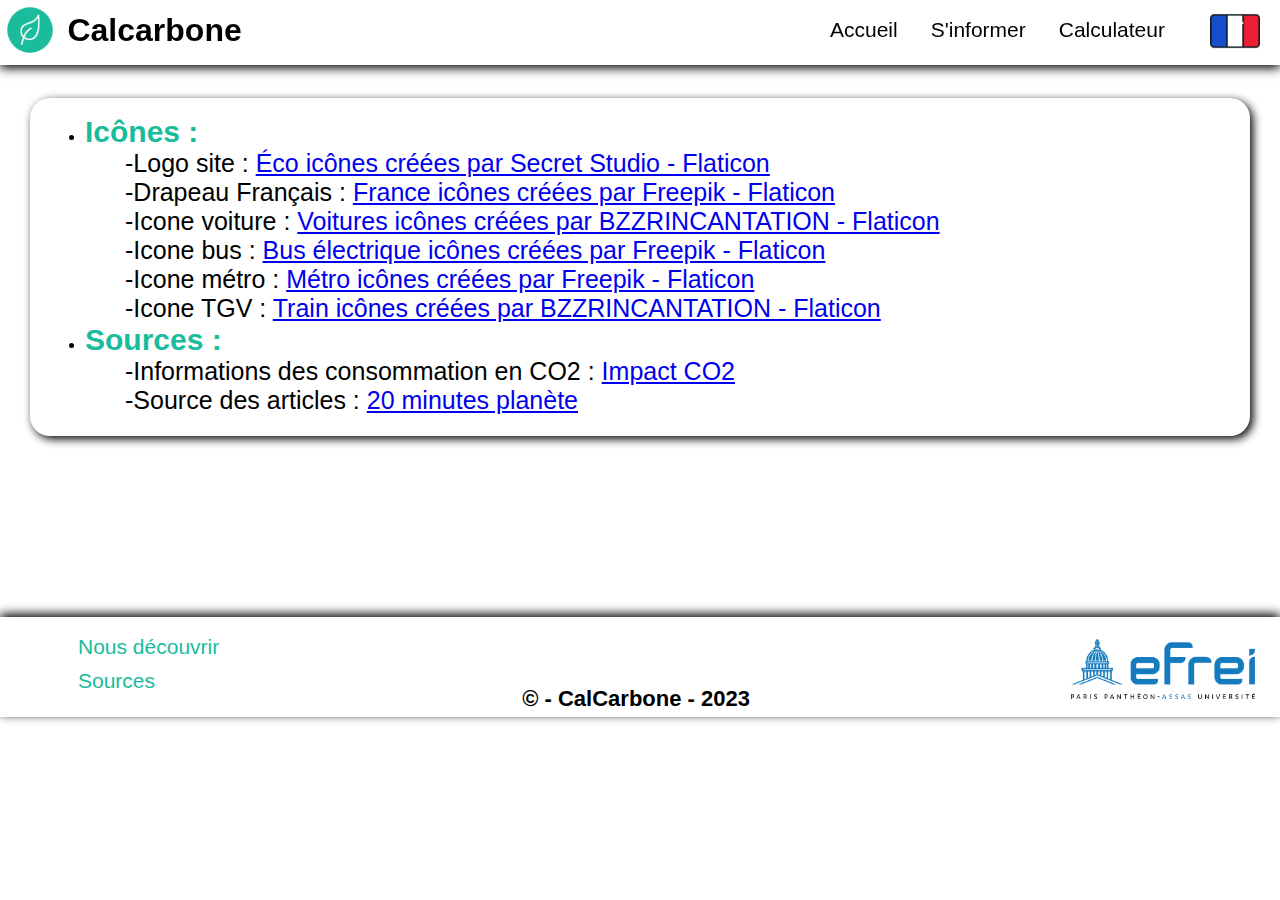
<file: HTML/sources.html>
<!DOCTYPE html>
<html lang="fr">
<head>
    <meta charset="UTF-8">
    <meta name="viewport" content="width=device-width, initial-scale=1.0">
    <link rel="stylesheet" href="../CSS/style.css">
    <link href="https://fonts.cdnfonts.com/css/itim" rel="stylesheet">
    <title>CalCarbone - En Savoir Plus</title>
</head>
<body>
    <header>
        <div id="Logo-Comp">
            <img src="../Sources/Logos/feuille_logo.png" width="50" height="50" alt="">
            <h1 class="Logo">Calcarbone</h1>
        </div>
        <div id="Menu_langue">
            <nav class="navi_haut">
            <ul>
                <li><a href="./accueil.html">Accueil</a></li>
                <li><a href="./informations.html">S'informer</a></li>
                <li><a href="./calculateur.html">Calculateur</a></li>
            </ul>
            </nav>
            <div class="Phone-Menu">
                <select name="navMenu" id="navMenu">
                    <option value="accueil" onclick="window.location.href='./accueil.html'">Accueil</option>
                    <option value="accueil" onclick="window.location.href='./informations.html'">S'informer</option>
                    <option selected="selected" value="accueil" onclick="window.location.href='./calculateur.html'">Calculateur</option>
                </select>
            </div>
            <img class="langue" src="../Sources/Logos/france.png"  alt="Langage">
        </div>
    </header>
    <div class="sources">
        <ul>
            <li><strong class="priori">Icônes :</strong>
                <ul class="second">
                    <li>Logo site : <a href="https://www.flaticon.com/fr/icones-gratuites/eco" title="éco icônes">Éco icônes créées par Secret Studio - Flaticon</a></li>
                    <li>Drapeau Français : <a href="https://www.flaticon.com/fr/icones-gratuites/france" title="france icônes">France icônes créées par Freepik - Flaticon</a></li>
                    <li>Icone voiture : <a href="https://www.flaticon.com/fr/icones-gratuites/voitures" title="voitures icônes">Voitures icônes créées par BZZRINCANTATION - Flaticon</a></li>
                    <li>Icone bus : <a href="https://www.flaticon.com/fr/icones-gratuites/bus-electrique" title="bus électrique icônes">Bus électrique icônes créées par Freepik - Flaticon</a></li>
                    <li>Icone métro : <a href="https://www.flaticon.com/fr/icones-gratuites/metro" title="métro icônes">Métro icônes créées par Freepik - Flaticon</a></li>
                    <li>Icone TGV : <a href="https://www.flaticon.com/fr/icones-gratuites/train" title="train icônes">Train icônes créées par BZZRINCANTATION - Flaticon</a></li>
                </ul>
            </li>
            <li><strong class="priori">Sources : </strong>
                <ul class="second">
                    <li>Informations des consommation en CO2 : <a href="https://impactco2.fr/transport">Impact CO2</a></li>
                    <li>Source des articles : <a href="https://www.20minutes.fr/planete/">20 minutes planète</a></li>
                </ul>
            </li>
        </ul>
    </div>
    <footer>
        <nav class="navi_bas">
            <ul>
                <li><a href="./nousDécouvrir.html">Nous découvrir</a></li>
                <li><a href="./sources.html">Sources</a></li>
            </ul>
        </nav>
        <div class="copyright">
            <p>© - CalCarbone - 2023</p>
        </div>
        <img class="logo_efrei" src="../Sources/Logos/Logo_Efrei.png"  alt="Efrei Paris">
    </footer>
</body>
</html>
</file>
<file: CSS/style.css>
/* Import des feuilles de style spécifiques au pages */

@import url(accueil.css);
@import url(informations.css);
@import url(calculateur.css);
@import url(nous\ découvrir.css);
@import url(sources.css);

/* Styles communs à toutes les pages */

header{
    box-shadow: 0 3px 10px black;
    width: 100%;
    height: 65px;
    display: flex;
    justify-content: space-between;
    position: fixed;
    top: 0px;
    background-color: white;
}

    #Logo-Comp{
        padding: 5px 0 0 5px;
        width: 300px;
    }

    .Logo{
        display: inline-block;
        position: relative;
        bottom: 14px;
        left: 8px;
        font-family: 'Itim', sans-serif;
    }

    .navi_haut{
        width: 355px;
        position: relative;
        bottom: 5px;
        margin-right: 35px;
    }

        .navi_haut ul{
            display: flex;
            justify-content: space-between;
            list-style-type: none;
            font-family: 'Itim', sans-serif;
            font-size: 21px;
            position: relative;
            bottom: 3px;
            padding: 0;
        }

        .navi_haut ul li{
            padding: 5px 10px 5px 10px;
        }

        .navi_haut ul li:hover{
            box-shadow: 3px 3px 7px black;
            border-radius: 30px;
        }

        .navi_haut a{
            text-decoration: none;
            color: black;
        }

    #EnCours{
        color: rgba(26, 188, 156, 1);
    }

    .Phone-Menu {
        display: none;
    }

    .langue{
        padding: 6px 0 0 0;
        width: 50px;
        height: 50px;
    }

    #Menu_langue{
        display: flex;
        justify-content: right;
        width: 490px;
        padding: 0 20px 0 0;
    }

body {
    margin: 80px 0px 0px 0px;
    position: absolute;
    width: 100%;
    font-family: 'Itim', sans-serif;
}

footer {
    position: relative;
    display: flex;
    justify-content: space-between;
    height: 100px;
    width: auto;
    background-color: white;
    box-shadow: 0 -3px 10px black;
    top: 25px;
}
    .navi_bas{
        position: relative;
        left: 28px;
        height: 80px;
        top: 13px;
    }

        .navi_bas ul{
            list-style-type: none;
            font-family: 'Itim', sans-serif;
            font-size: 21px;
            margin: 0;
        }

        .navi_bas a {
            text-decoration: none;
            color: rgba(26, 188, 156, 1);
        }

        .navi_bas ul li{
            padding: 5px 10px 5px 10px;
        }

        .navi_bas ul li:hover{
            box-shadow: 3px 3px 7px black;
            border-radius: 30px;
        }
    
    .copyright{
        position: relative;
        top: 69px;
        height: 30px;
    }

        .copyright p{
            font-family: 'Itim', sans-serif;
            font-size: 22px;
            font-weight: bold;
            margin: 0;
        }

    .logo_efrei{
        height: 60px;
        padding: 22px 25px 0 0;
    }

@media screen and (max-width: 1000px) {
    header .navi_haut {
        display: none;
    }

        .Phone-Menu {
            display: block;
            width: 30px;
            margin: auto 0;
        }

        #Menu_langue {
            width: 100px;
        }

        #navMenu {
            width: 20px;
            background-color: rgba(26, 188, 156, 1);
        }

    .navi_bas ul{
        font-size: 21px;
    }

    footer div p {
        display: none;
    }

    .navi_bas ul {
        padding: 0px;
    }
}
</file>
